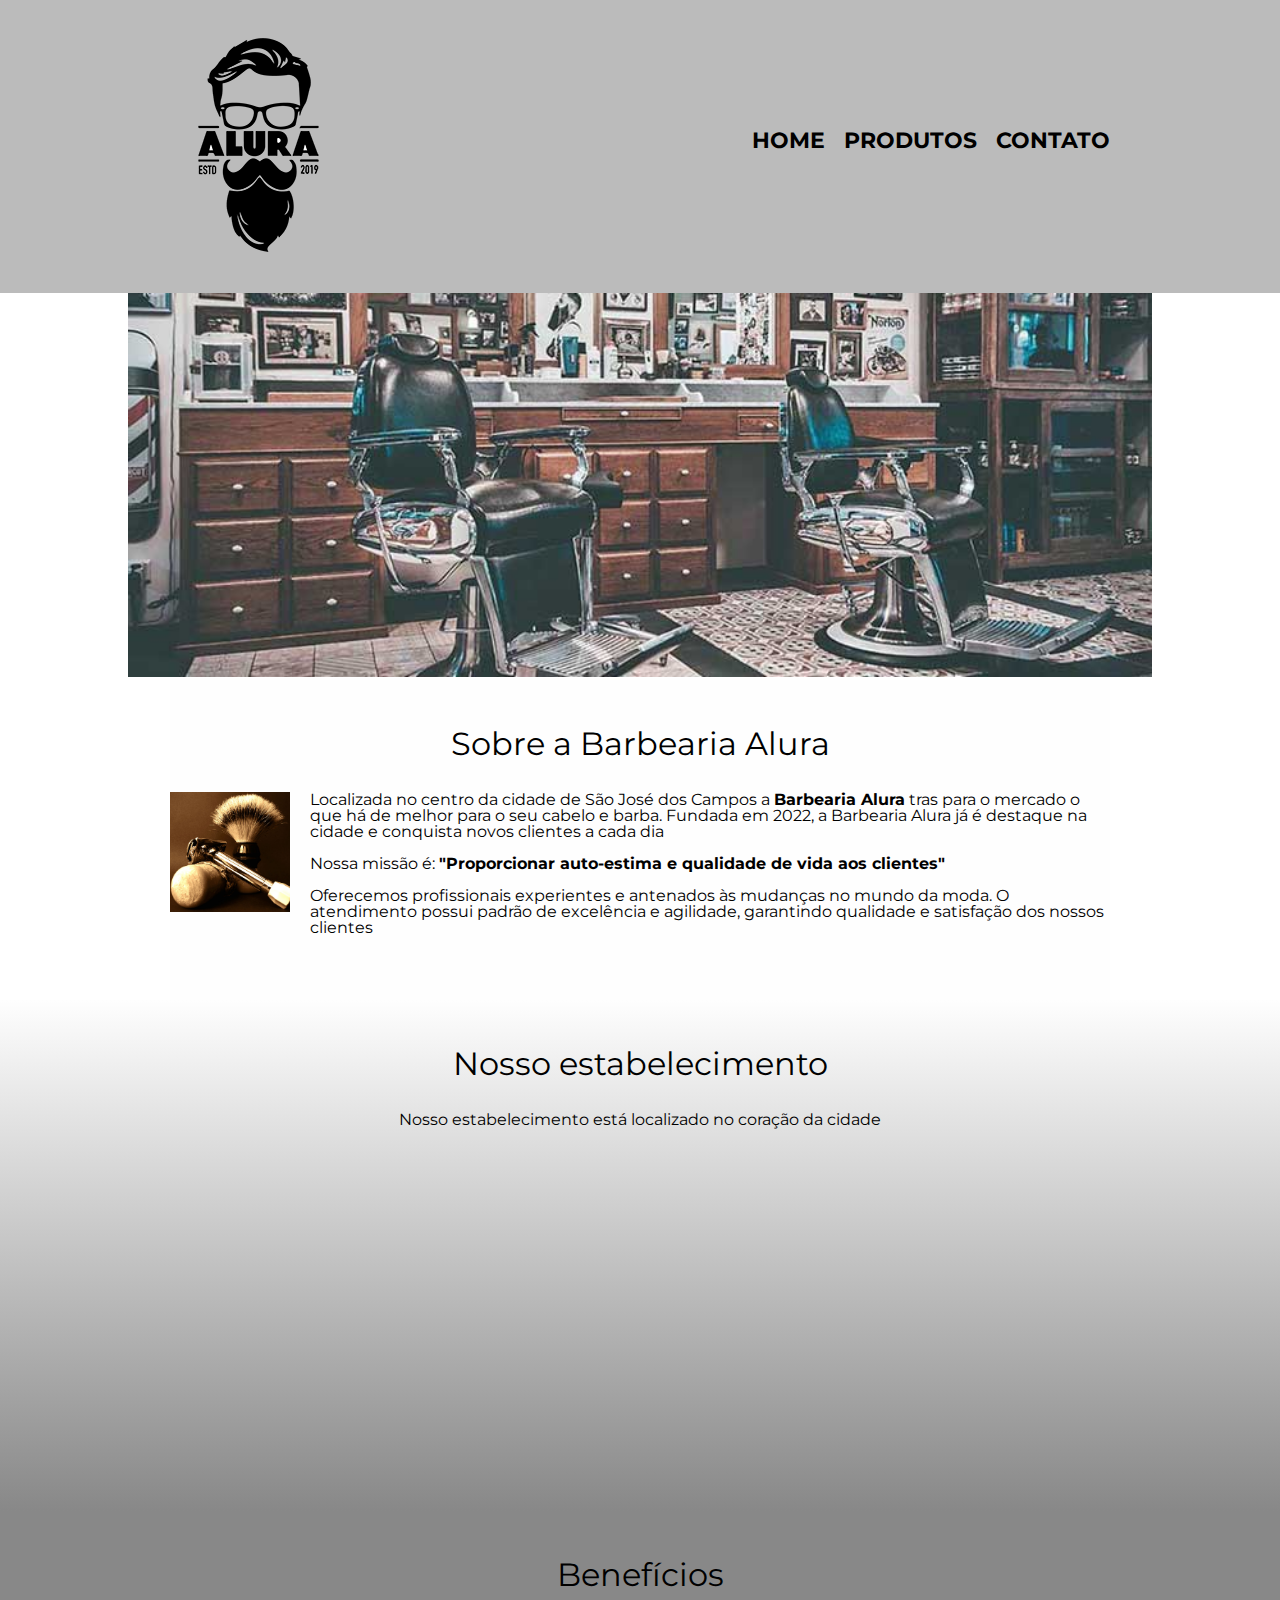
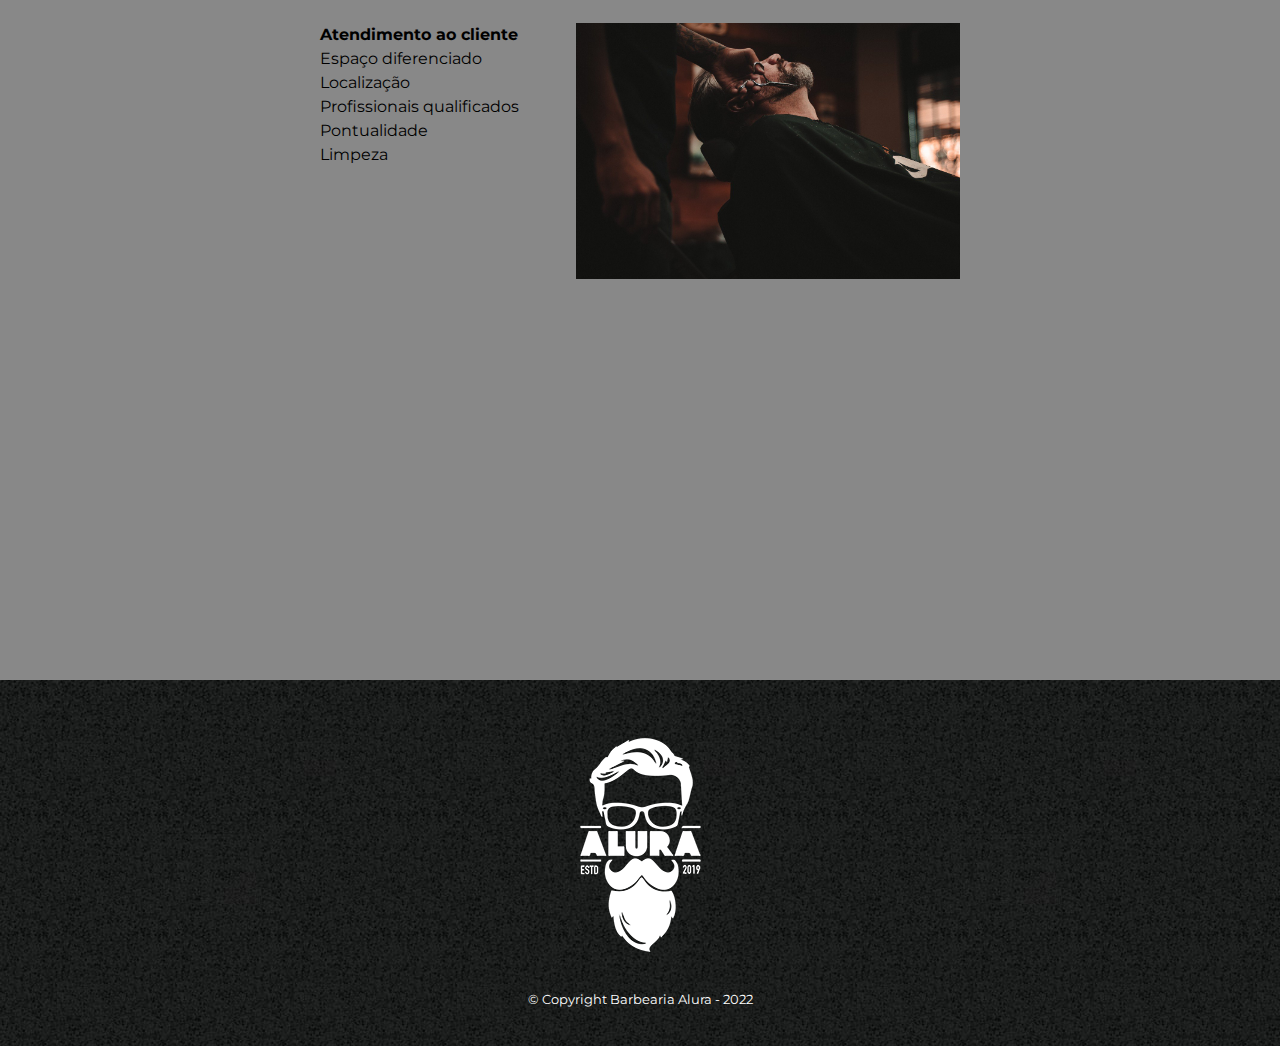
<file: index.html>
<!DOCTYPE html>
<html lang="pt-BR">
<head>
    <meta charset="UTF-8">
    <meta http-equiv="X-UA-Compatible" content="IE=edge">
    <meta name="viewport" content="width=device-width, initial-scale=1.0">
    <title>Barbearia Alura</title>
    <link rel="stylesheet" href="reset.css">
    <link rel="stylesheet" href="style.css">
    <link href="https://fonts.googleapis.com/css2?family=Montserrat&display=swap" rel="stylesheet">
</head>
<body>
    <header>
        <div class="caixa">
            <h1><img src="imagens/logo.png" alt="Rosto em preto e branco"></h1>
            <nav>
                <ul>
                    <li><a href="barbearia_alura.html">Home</a></li>
                    <li><a href="produtos.html">Produtos</a></li>
                    <li><a href="contato.html">Contato</a></li>
                </ul>
            </nav>
        </div>
    </header>

    <div class="banner-box"><img class="banner" src="imagens/banner.jpg" alt="Foto de um salão de barbearia"></div>

    <main>
        <section class="principal">
            <h2 class="titulo-principal">Sobre a Barbearia Alura</h2>
            <img src="imagens/utensilios.jpg" alt="Utensilios de barbearia" class="utensilios">
            <p>Localizada no centro da cidade de São José dos Campos a <strong>Barbearia Alura</strong> tras para o mercado o que há de melhor para o seu cabelo e barba. Fundada em 2022, a Barbearia Alura já é destaque na cidade e conquista novos clientes a cada dia</p>
            <p>Nossa missão é: <strong>"Proporcionar auto-estima e qualidade de vida aos clientes"</strong></p>
            <p>Oferecemos profissionais experientes e antenados às mudanças no mundo da moda. O atendimento possui padrão de excelência e agilidade, garantindo qualidade e satisfação dos nossos clientes</p>
        </section>
        <section class="mapa">
            <h3 class="titulo-principal">Nosso estabelecimento</h3>
            <p>Nosso estabelecimento está localizado no coração da cidade</p>
            <div class="mapa-conteudo">
                <iframe src="https://www.google.com/maps/embed?pb=!1m18!1m12!1m3!1d6149.386224944817!2d-46.6368284404371!3d-23.58829938294163!2m3!1f0!2f0!3f0!3m2!1i1024!2i768!4f13.1!3m3!1m2!1s0x94ce5a2b2ed7f3a1%3A0xab35da2f5ca62674!2sAlura%20-%20Escola%20Online%20de%20Tecnologia!5e0!3m2!1spt-BR!2sbr!4v1673644184768!5m2!1spt-BR!2sbr" width="100%" height="300" style="border:0;" allowfullscreen="" loading="lazy" referrerpolicy="no-referrer-when-downgrade"></iframe>
            </div>
        </section>
        <section class="beneficios">
            <h3 class="titulo-principal">Benefícios</h3>

               <div class="conteudo-beneficios">
                    <ul class="lista-beneficios">
                        <li class="itens">Atendimento ao cliente</li>
                        <li class="itens">Espaço diferenciado</li>
                        <li class="itens">Localização</li>
                        <li class="itens">Profissionais qualificados</li>
                        <li class="itens">Pontualidade</li>
                        <li class="itens">Limpeza</li>
                    </ul><img src="imagens/beneficios.jpg" alt="Homem fazendo a barba na cadeira da Barbearia" class="img-beneficios">
               </div>

               <div class="video">
                <iframe width="560" height="315" src="https://www.youtube.com/embed/wcVVXUV0YUY" frameborder="0" allow="accelerometer; autoplay; encrypted-media; gyroscope; picture-in-picture" allowfullscreen></iframe>
            </div>
        </section>
    </main>
    <footer>
        <img src="imagens/logo-branco.png" alt="">
        <p class="copyright">&copy; Copyright Barbearia Alura - 2022</p>
    </footer>

</body>
</html>
</file>
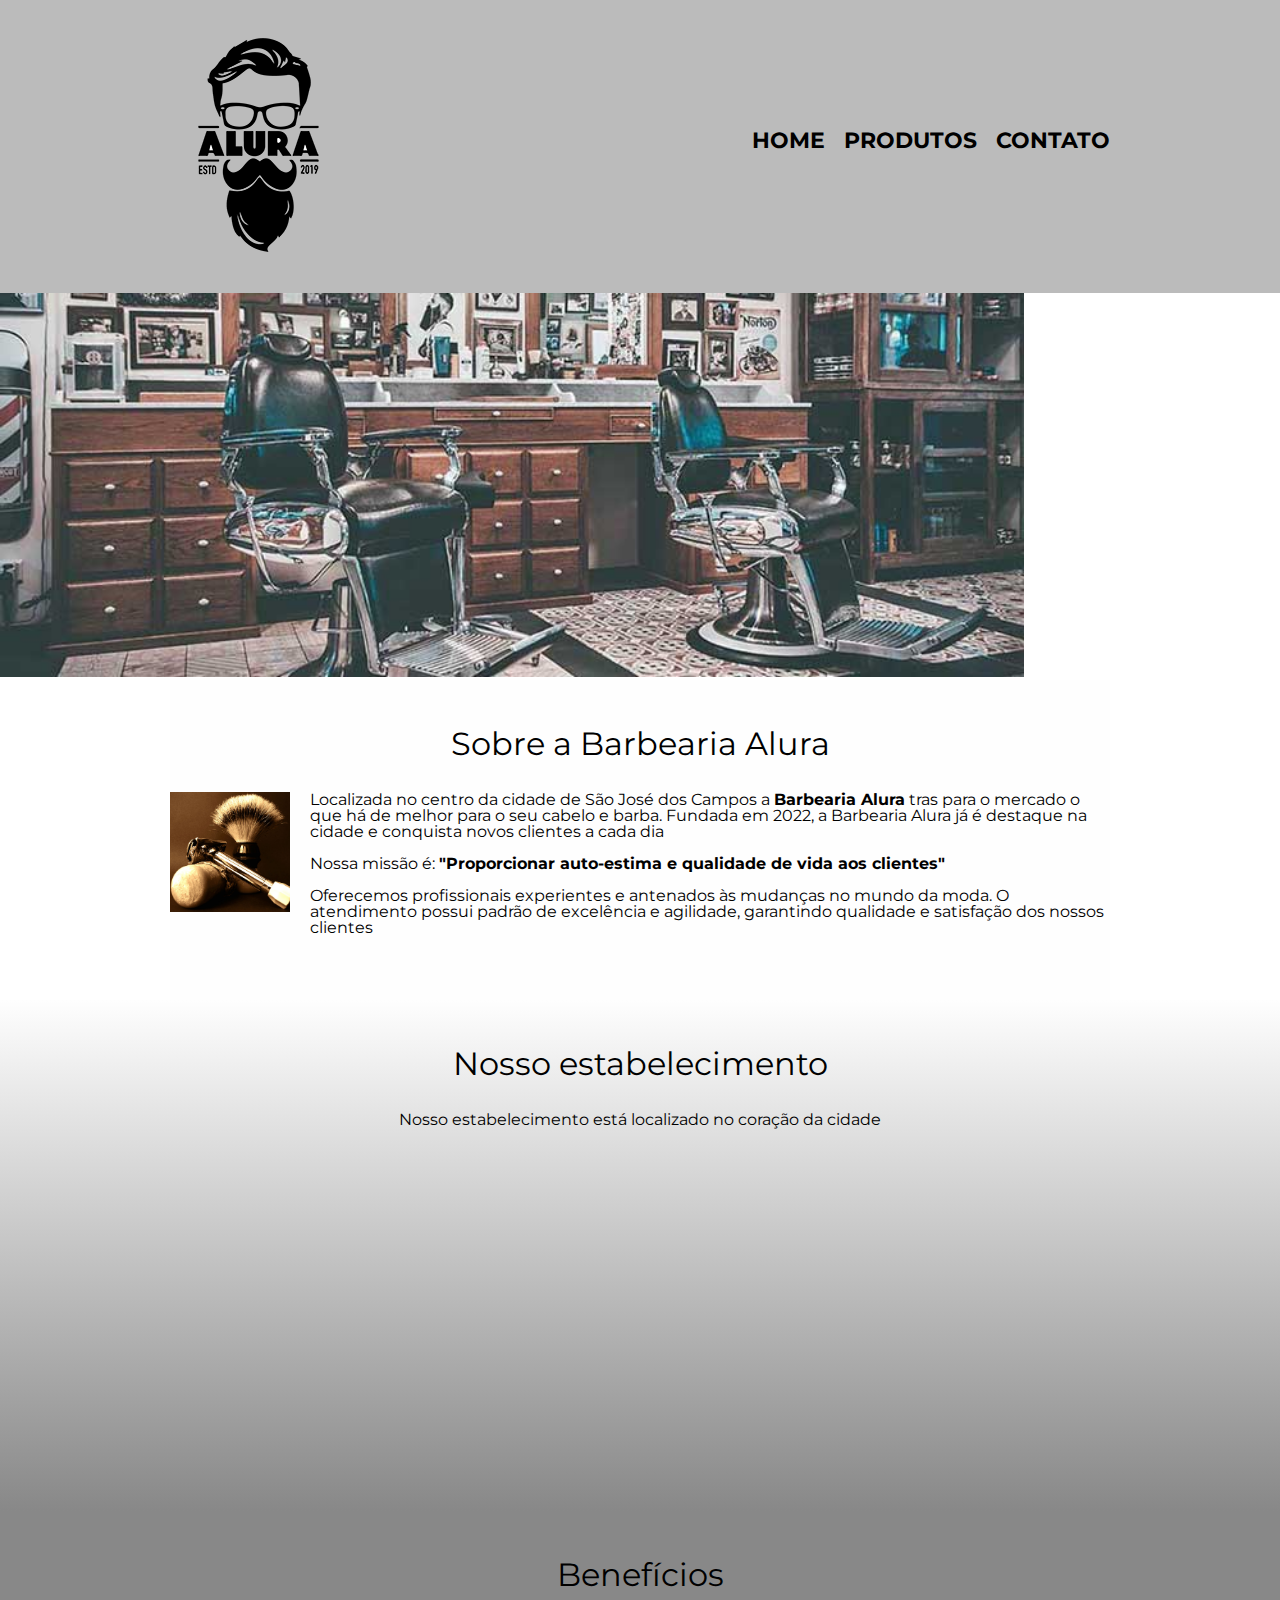
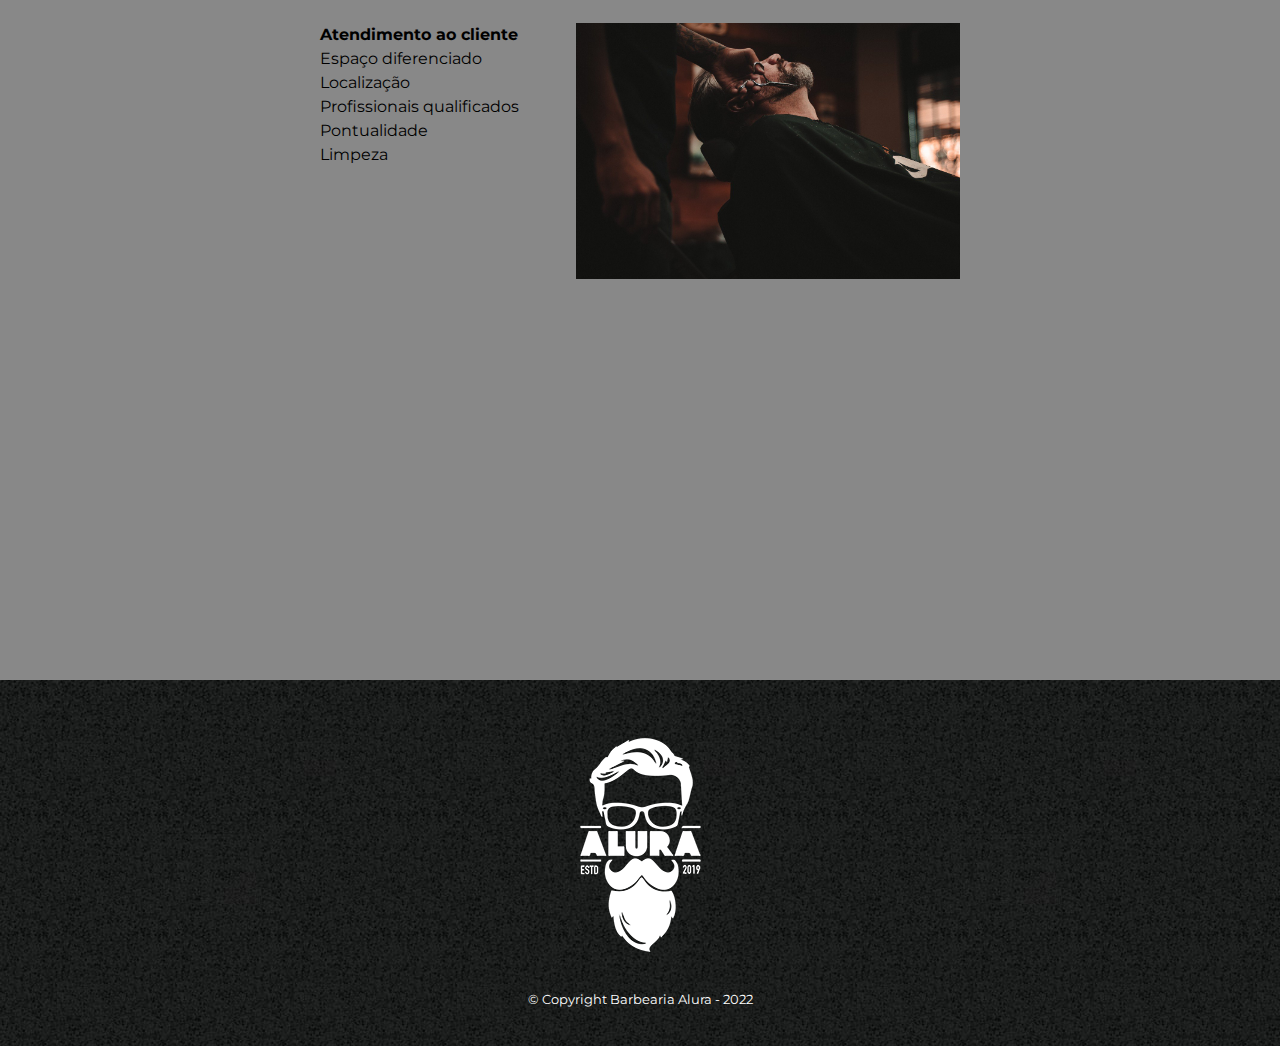
<file: barbearia_alura.html>
<!DOCTYPE html>
<html lang="pt-BR">
<head>
    <meta charset="UTF-8">
    <meta http-equiv="X-UA-Compatible" content="IE=edge">
    <meta name="viewport" content="width=device-width, initial-scale=1.0">
    <title>Barbearia Alura</title>
    <link rel="stylesheet" href="reset.css">
    <link rel="stylesheet" href="style.css">
    <link href="https://fonts.googleapis.com/css2?family=Montserrat&display=swap" rel="stylesheet">
</head>
<body>
    <header>
        <div class="caixa">
            <h1><img src="imagens/logo.png" alt="Rosto em preto e branco"></h1>
            <nav>
                <ul>
                    <li><a href="barbearia_alura.html">Home</a></li>
                    <li><a href="produtos.html">Produtos</a></li>
                    <li><a href="contato.html">Contato</a></li>
                </ul>
            </nav>
        </div>
    </header>

    <img class="banner" src="imagens/banner.jpg" alt="Foto de um salão de barbearia">

    <main>
        <section class="principal">
            <h2 class="titulo-principal">Sobre a Barbearia Alura</h2>
            <img src="imagens/utensilios.jpg" alt="Utensilios de barbearia" class="utensilios">
            <p>Localizada no centro da cidade de São José dos Campos a <strong>Barbearia Alura</strong> tras para o mercado o que há de melhor para o seu cabelo e barba. Fundada em 2022, a Barbearia Alura já é destaque na cidade e conquista novos clientes a cada dia</p>
            <p>Nossa missão é: <strong>"Proporcionar auto-estima e qualidade de vida aos clientes"</strong></p>
            <p>Oferecemos profissionais experientes e antenados às mudanças no mundo da moda. O atendimento possui padrão de excelência e agilidade, garantindo qualidade e satisfação dos nossos clientes</p>
        </section>
        <section class="mapa">
            <h3 class="titulo-principal">Nosso estabelecimento</h3>
            <p>Nosso estabelecimento está localizado no coração da cidade</p>
            <div class="mapa-conteudo">
                <iframe src="https://www.google.com/maps/embed?pb=!1m18!1m12!1m3!1d6149.386224944817!2d-46.6368284404371!3d-23.58829938294163!2m3!1f0!2f0!3f0!3m2!1i1024!2i768!4f13.1!3m3!1m2!1s0x94ce5a2b2ed7f3a1%3A0xab35da2f5ca62674!2sAlura%20-%20Escola%20Online%20de%20Tecnologia!5e0!3m2!1spt-BR!2sbr!4v1673644184768!5m2!1spt-BR!2sbr" width="100%" height="300" style="border:0;" allowfullscreen="" loading="lazy" referrerpolicy="no-referrer-when-downgrade"></iframe>
            </div>
        </section>
        <section class="beneficios">
            <h3 class="titulo-principal">Benefícios</h3>

               <div class="conteudo-beneficios">
                    <ul class="lista-beneficios">
                        <li class="itens">Atendimento ao cliente</li>
                        <li class="itens">Espaço diferenciado</li>
                        <li class="itens">Localização</li>
                        <li class="itens">Profissionais qualificados</li>
                        <li class="itens">Pontualidade</li>
                        <li class="itens">Limpeza</li>
                    </ul><img src="imagens/beneficios.jpg" alt="Homem fazendo a barba na cadeira da Barbearia" class="img-beneficios">
               </div>

               <div class="video">
                <iframe width="560" height="315" src="https://www.youtube.com/embed/wcVVXUV0YUY" frameborder="0" allow="accelerometer; autoplay; encrypted-media; gyroscope; picture-in-picture" allowfullscreen></iframe>
            </div>
        </section>
    </main>
    <footer>
        <img src="imagens/logo-branco.png" alt="">
        <p class="copyright">&copy; Copyright Barbearia Alura - 2022</p>
    </footer>

</body>
</html>
</file>
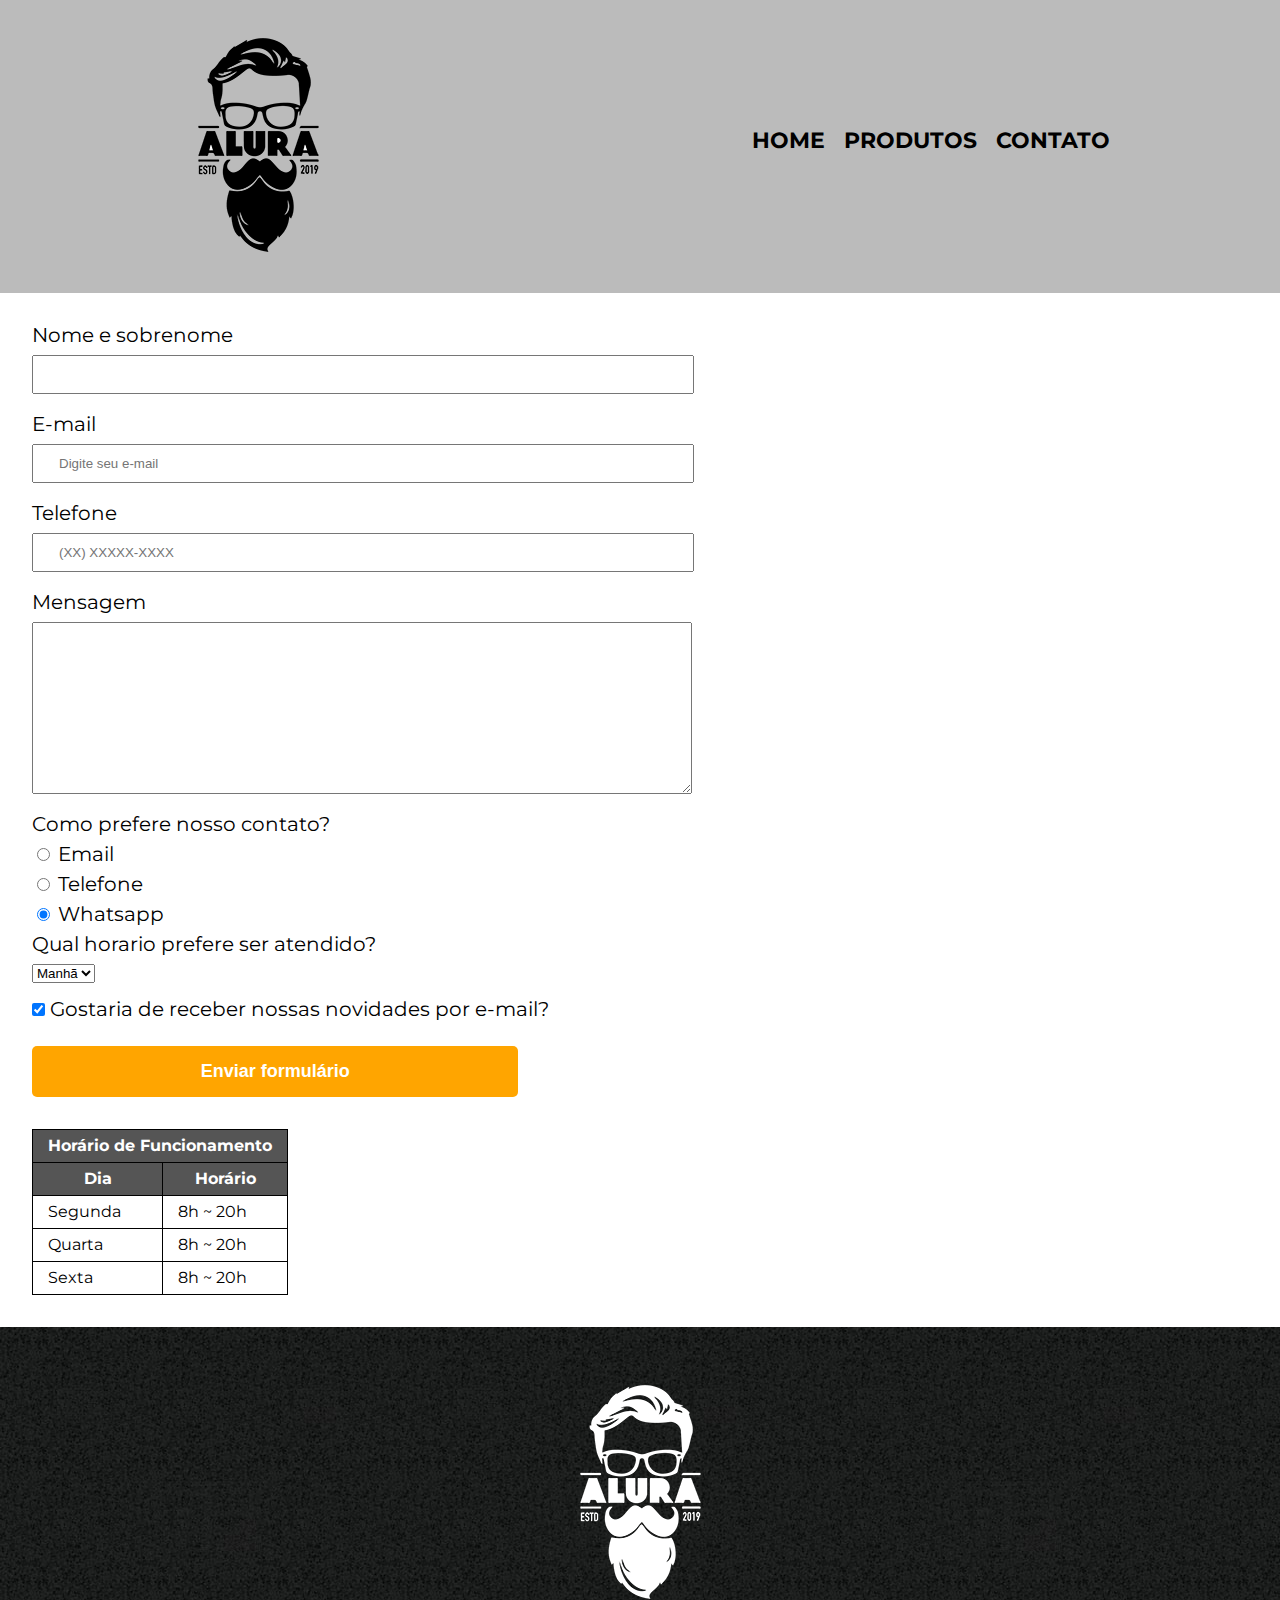
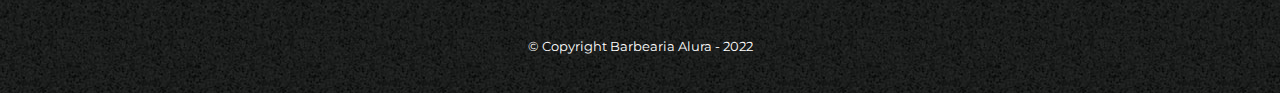
<file: contato.html>
<!DOCTYPE html>
<html lang="pt-BR">
<head>
    <meta charset="UTF-8">
    <meta http-equiv="X-UA-Compatible" content="IE=edge">
    <meta name="viewport" content="width=device-width, initial-scale=1.0">
    <title>Contato - Barbearia Alura</title>
    <link rel="stylesheet" href="reset.css">
    <link rel="stylesheet" href="style.css">
    <link href="https://fonts.googleapis.com/css2?family=Montserrat&display=swap" rel="stylesheet">
</head>
    <body>
        <header>
            <div class="caixa">
                <h1><img src="imagens/logo.png" alt="Rosto em preto e branco"></h1>
                <nav>
                    <ul>
                        <li><a href="index.html">Home</a></li>
                        <li><a href="produtos.html">Produtos</a></li>
                        <li><a href="contato.html">Contato</a></li>
                    </ul>
                </nav>
            </div>
        </header>
        <main>
            <form action="" class="contact-center">
                <label for="nomesobrenome">Nome e sobrenome</label>
                <input type="text" id="nomesobrenome" class="input-padrao" required>

                <label for="email">E-mail</label>
                <input type="email" name="" id="email" class="input-padrao" required placeholder="Digite seu e-mail">

                <label for="telefone">Telefone</label>
                <input type="tel" name="" id="telefone" class="input-padrao" required placeholder="(XX) XXXXX-XXXX">

                <label for="mensagem">Mensagem</label>
                <textarea name="" id="mensagem" cols="30" rows="10" class="input-padrao"></textarea required>

                <fieldset>                  
                    <legend>Como prefere nosso contato?</legend>
                    <label for="radio-email"><input type="radio" name="contato" value="email" id="radio-email"> Email</label>
                    
                    <label for="radio-telefone"><input type="radio" name="contato" value="telefone" id="radio-telefone"> Telefone</label>
                    
                    <label for="radio-whatsapp"><input type="radio" name="contato" value="whatsapp" id="radio-whatsapp" checked> Whatsapp</label>
                </fieldset> 
                <fieldset>
                    <legend>Qual horario prefere ser atendido?</legend>
                    <select name="" id="">
                        <option value="">Manhã</option>
                        <option value="">Tarde</option>
                        <option value="">Noite</option>
                    </select>
                </fieldset>

                <label for=""><input type="checkbox" class="checkbox" checked> Gostaria de receber nossas novidades por e-mail?</label>

                <input type="submit" value="Enviar formulário" class="enviar">

            </form>

            <table class="contact-center">
                <thead>
                    <tr>
                        <th colspan="2">Horário de Funcionamento</th>
                    </tr>
                    <tr>
                        <th>Dia</th>
                        <th>Horário</th>
                    </tr>
                </thead>
                <tbody>
                    <tr>
                        <td>Segunda</td>
                        <td>8h ~ 20h</td>
                    </tr>
                    <tr>
                        <td>Quarta</td>
                        <td>8h ~ 20h</td>
                    </tr>
                    <tr>
                        <td>Sexta</td>
                        <td>8h ~ 20h</td>
                    </tr>
                </tbody>
            </table>
        </main>
        <footer>
            <img src="imagens/logo-branco.png" alt="Logo da barbearia">
            <p class="copyright">&copy; Copyright Barbearia Alura - 2022</p>
        </footer>
    
    </body>
</html>
</file>
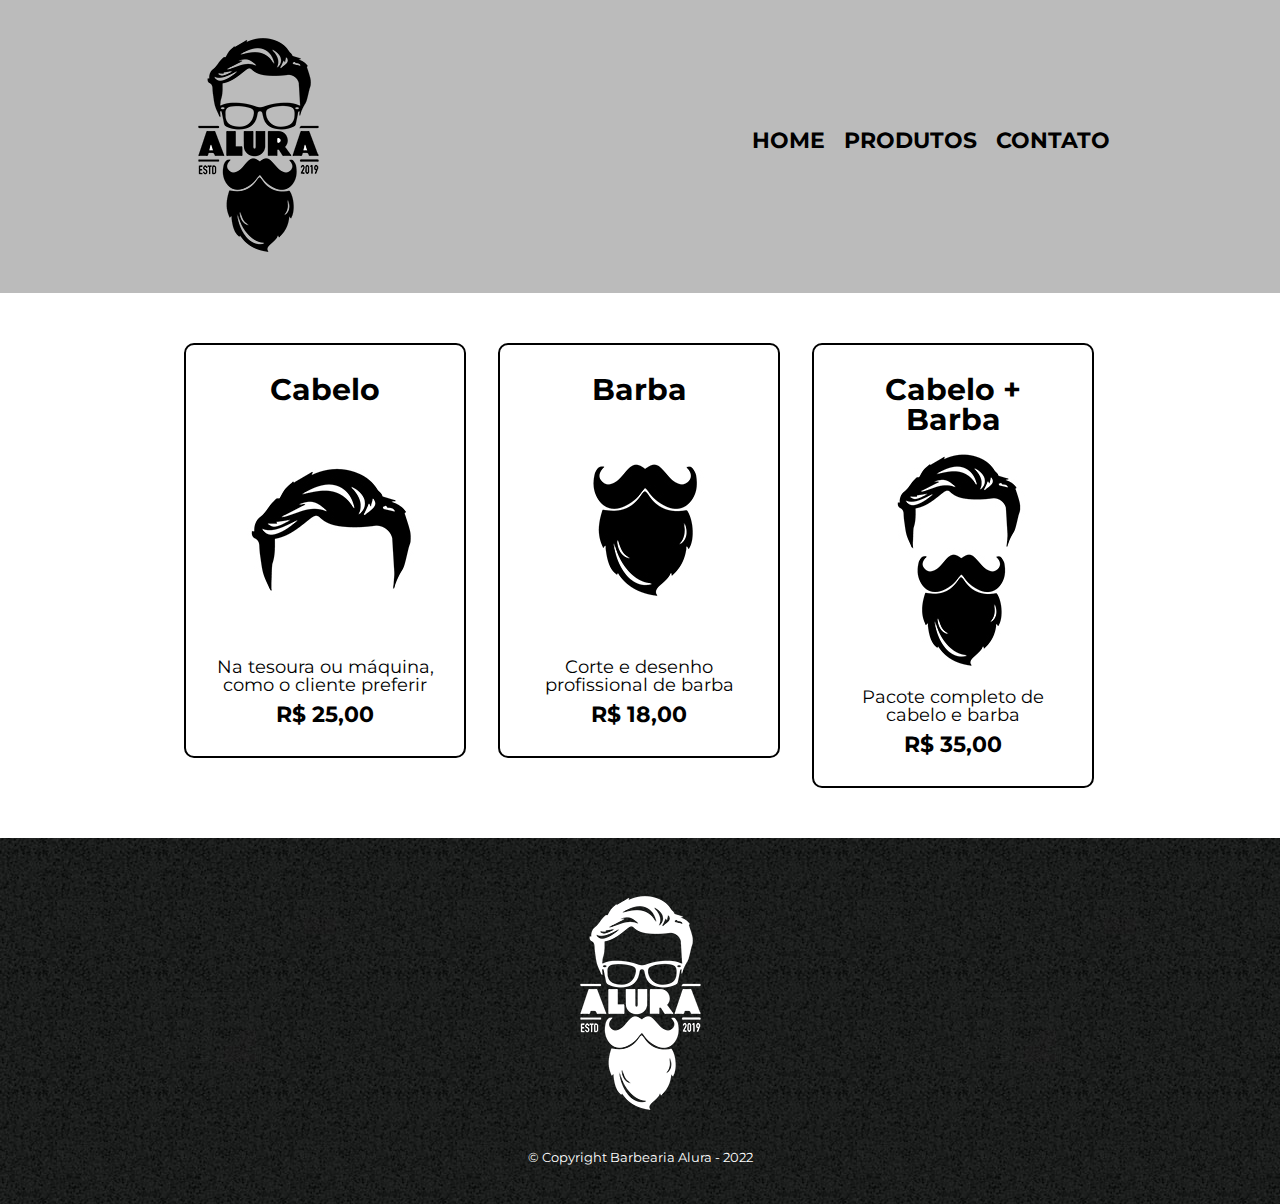
<file: produtos.html>
<!DOCTYPE html>
<html lang="pt-BR">
<head>
    <meta charset="UTF-8">
    <meta http-equiv="X-UA-Compatible" content="IE=edge">
    <meta name="viewport" content="width=device-width, initial-scale=1.0">
    <title>Produtos - Barbearia Alura</title>
    <link rel="stylesheet" href="reset.css">
    <link rel="stylesheet" href="style.css">
    <link href="https://fonts.googleapis.com/css2?family=Montserrat&display=swap" rel="stylesheet">
</head>
    <body>
        <header>
            <div class="caixa">
                <h1><img src="imagens/logo.png" alt="Rosto em preto e branco"></h1>
                <nav>
                    <ul>
                        <li><a href="index.html">Home</a></li>
                        <li><a href="produtos.html">Produtos</a></li>
                        <li><a href="contato.html">Contato</a></li>
                    </ul>
                </nav>
            </div>
        </header>
        <main>
            <ul class="produtos">
                <li>
                    <h2>Cabelo</h2>
                    <img src="imagens/cabelo.jpg" alt="">
                    <p class="produto-descricao">Na tesoura ou máquina, como o cliente preferir</p>
                    <p class="produto-preco">R$ 25,00</p>
                </li>

                <li><h2>Barba</h2>
                    <img src="imagens/barba.jpg" alt="">
                    <p class="produto-descricao">Corte e desenho profissional de barba</p>
                    <p class="produto-preco">R$ 18,00</p>
                </li>

                <li>
                    <h2>Cabelo + Barba</h2>
                    <img src="imagens/cabelo+barba.jpg" alt="">
                    <p class="produto-descricao">Pacote completo de cabelo e barba</p>
                    <p class="produto-preco">R$ 35,00</p>
                </li>
            </ul>                  
        </main>
        <footer>
            <img src="imagens/logo-branco.png" alt="">
            <p class="copyright">&copy; Copyright Barbearia Alura - 2022</p>
        </footer>
    
    </body>
</html>
</file>
<file: style.css>
body {
    font-family: 'Montserrat', sans-serif;
}

header {
    background-color: #BBBBBB;
    padding: 20px 0;
}
.caixa {
    position: relative;
    width: 940px;
    margin: 0 auto;
    
}
nav {
    position: absolute;
    top: 110px;
    right: 0;
}

nav li {
    display: inline;
    margin: 0 0 0 15px;
}

nav a {
    text-transform: uppercase;
    color: #000000;
    font-weight: bold;
    font-size: 22px;
    text-decoration: none;
}

nav a:hover {
    color: #556699;
    text-decoration: underline;
}

.produtos {
    width: 940px;
    margin: 0 auto;
    padding: 50px 0;
}
.produtos li {
    display: inline-block;
    text-align: center;
    width: 30%;
    vertical-align: top;
    margin: 0 1.5%;
    padding: 30px 20px;
    box-sizing: border-box;
    border: #000000 2px solid;
    border-radius: 10px;
}

.produtos li:hover {
    border-color: #556699;
}

.produtos li:active {
    border-color: #999191;
}

.produtos li:hover h2 {
    font-size: 35px;
}

.produtos h2 {
    font-size: 30px;
    font-weight: bold;
}
.produto-descricao {
    font-size: 18px;

}

.produto-preco {
    font-size: 22px;
    font-weight: bold;
    margin: 10px 0 0;
    margin-top: 10px;
}

footer {
    text-align: center;
    background-image: url(imagens/bg.jpg);
    padding: 40px 0;
}
.copyright {
    color: white;
    font-size: 13px;
    margin-top: 20px;

}


main {
    
}

form {
    margin: 40px 0;
}

form label, form legend {
    display: block;
    font-size: 20px;
    margin: 0 0 10px;
}

.input-padrao {
    display: block;
    margin: 0 0 20px;
    padding: 10px 25px;
    width: 50%;

}

.checkbox {
    margin: 20px 0;
}

.enviar {
    width: 40%;
    padding: 15px 0;
    background-color: orange;
    color: white;
    font-weight: bold;
    font-size: 18px;
    border: none;
    border-radius: 5px;
    transition: 1s all;
    cursor: pointer;
}
.enviar:hover {
    background-color: darkorange;
    transform: scale(1.2);
}


thead {
    background-color: #555555;
    color: white;
    font-weight: bold;
}

td, th {
    border: 1px solid #000000;
    padding: 8px 15px;
}

/* css da página inicial */

.banner-box {
    width: 100%;
    margin: 0 auto;
    text-align: center;
}

.banner {
    width: 80%;   
}


.titulo-principal {
    text-align: center;
    font-size: 2em;
    margin: 0 0 1em;
    clear: left;
}

.principal { 
    padding: 3em 0;
    background-color: #FEFEFE;
    width: 940px;
    margin: 0 auto;

}
.principal p {
    margin:  0 0 1em;
    
}

.contact-center {
    margin: 2em;
}

.principal strong {
    font-weight: bold;
}
.principal em {
    font-style: italic;
}

.beneficios {
    padding: 3em 0;
    background-color: #888888;
    
}
.conteudo-beneficios {
    width: 640px;
    margin: 0 auto;
}

.lista-beneficios{
    width: 40%;
    display: inline-block;
    vertical-align: top;
}

.itens {
    line-height: 1.5;
}

.itens:first-child {
    font-weight: bold;
}
.img-beneficios {
    width: 60%;
}

.utensilios {
    width: 120px;
    float: left;
    margin: 0 20px 20px 0;
}

.mapa {
    padding: 3em 0;
    background: linear-gradient(#FEFEFE, #888888);
}

.mapa-conteudo {
    width: 940px;
    margin: 0 auto;
}

.mapa p {
    margin: 0 0 2em;
    text-align: center;
}

.video {
    width: 560px;
    margin: 1em auto;
}
</file>
